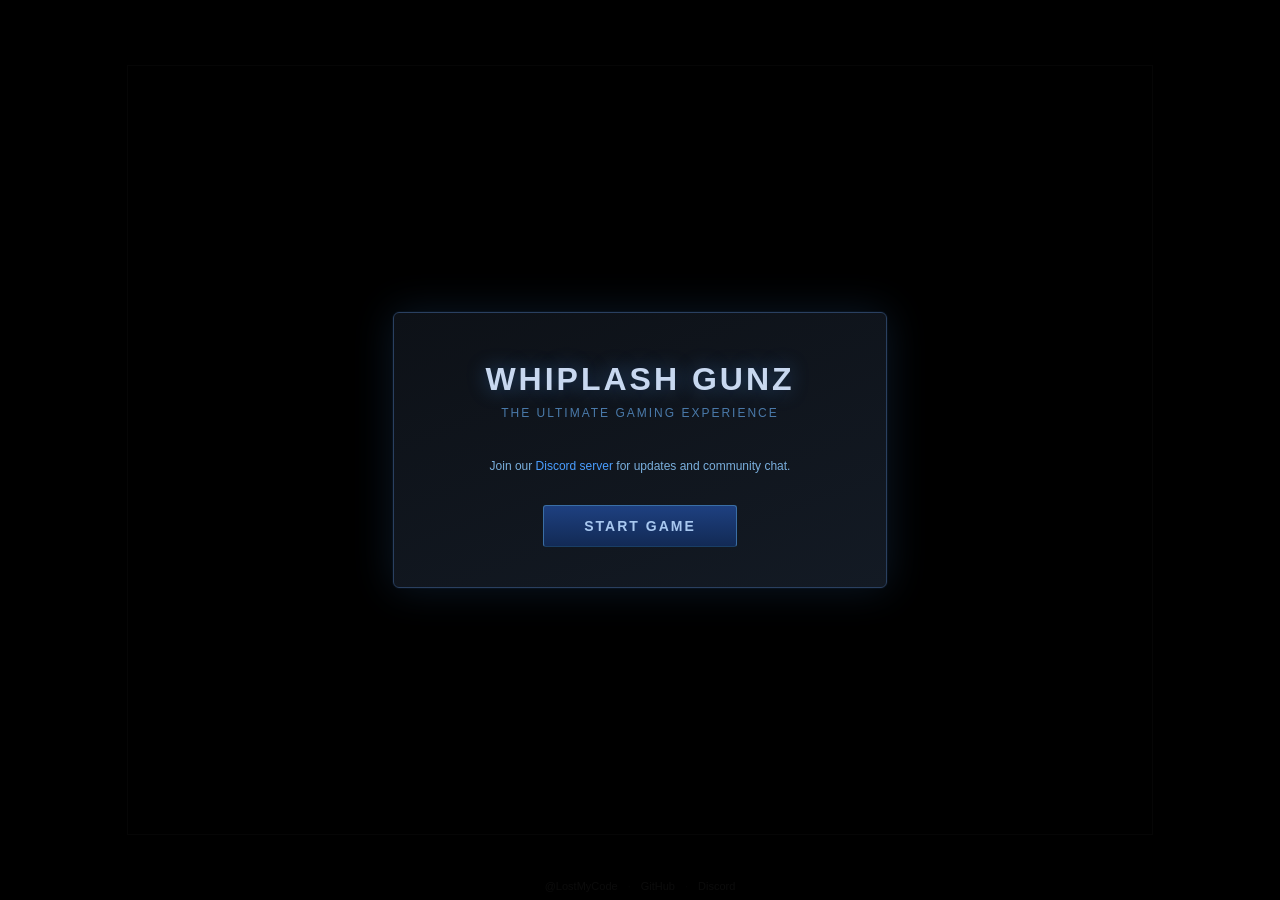
<file: index.html>
<!doctypehtml><html lang=en><head><meta charset=UTF-8><meta content="width=device-width,initial-scale=1"name=viewport><title>Whiplash GunZ</title><meta content="Whiplash GunZ — The Ultimate Gaming Experience. Play the classic third-person action game GunZ online, now running in your browser via WebAssembly."name=description><meta content="Whiplash GunZ, GunZ, GunZ Online, GunZ The Duel, WASM, WebAssembly, browser game, action game, third-person shooter, online game, free to play, GUNZWEI"name=keywords><meta content=LostMyCode name=author><meta content="index, follow"name=robots><meta content=website property=og:type><meta content="Whiplash GunZ — The Ultimate Gaming Experience"property=og:title><meta content="Play the classic GunZ Online in your browser. No download required."property=og:description><meta content="Whiplash GunZ"property=og:site_name><meta content=https://gunz.sigr.io/images/whiplash-gunz-opt.jpg property=og:image><meta content=1376 property=og:image:width><meta content=768 property=og:image:height><meta content=summary_large_image name=twitter:card><meta content="Whiplash GunZ — The Ultimate Gaming Experience"name=twitter:title><meta content="Play the classic GunZ Online in your browser. No download required."name=twitter:description><meta content=@LostMyCode name=twitter:creator><meta content=https://gunz.sigr.io/images/whiplash-gunz-opt.jpg name=twitter:image><link href=https://gunz.sigr.io/ rel=canonical><meta content=https://gunz.sigr.io/ property=og:url><meta content=#0d1117 name=theme-color><link href=https://s3.sigr.io rel=preconnect><link href=style-3167f44c.css rel=stylesheet><script type=application/ld+json>{
      "@context": "https://schema.org",
      "@type": "VideoGame",
      "name": "Whiplash GunZ",
      "description": "Play the classic third-person action game GunZ Online in your browser via WebAssembly. No download required.",
      "genre": ["Action", "Third-person shooter", "Online multiplayer"],
      "gamePlatform": "Web Browser",
      "applicationCategory": "Game",
      "operatingSystem": "Any",
      "url": "https://gunz.sigr.io/",
      "image": "https://gunz.sigr.io/images/whiplash-gunz-opt.jpg",
      "offers": {
        "@type": "Offer",
        "price": "0",
        "priceCurrency": "USD"
      }
    }</script><style>body{margin:0;background-color:#000;color:#ccc;font-family:'Segoe UI',Tahoma,Geneva,Verdana,sans-serif;display:flex;flex-direction:column;align-items:center;justify-content:center;height:100vh;overflow:hidden}#canvas-container{position:relative;width:1024px;height:768px;box-shadow:0 0 20px rgba(0,0,0,.5);border:1px solid #333}canvas.emscripten{border:0 none;background-color:#000;outline:0;width:1024px;height:768px;display:block}#status{position:absolute;bottom:40px;left:50%;transform:translateX(-50%);font-weight:700;color:#ccc;font-family:Tahoma,sans-serif;font-size:13px;pointer-events:none;text-align:center}#preload-bar-container{position:absolute;bottom:18px;left:27.6%;width:44.8%;height:14px;background:rgba(0,0,0,.6);border:1px solid #444;display:none}#preload-bar{height:100%;width:0%;background:linear-gradient(to right,#3a6ea5,#6aafe6);transition:width .15s ease-out}#output{position:fixed;bottom:0;left:0;width:100%;height:100px;background:rgba(0,0,0,.8);color:#0f0;font-family:monospace;font-size:12px;overflow-y:auto;display:none}.text-overlay-item{position:absolute;display:none;z-index:100;background-color:rgba(0,0,0,.7);color:#eee;border:1px solid #555;font-family:Tahoma,sans-serif;font-size:13px;padding:2px 4px;outline:0;box-sizing:border-box;box-shadow:inset 0 0 5px rgba(0,0,0,.5);transition:border-color .2s}.text-overlay-item:focus{border-color:#4a9eff;background-color:rgba(10,10,20,.8)}#footer{position:fixed;bottom:8px;left:50%;transform:translateX(-50%);display:flex;align-items:center;gap:10px;font-size:11px;color:rgba(180,180,180,.5);pointer-events:none;user-select:none;white-space:nowrap}#footer .sep{opacity:.4}#footer a{color:rgba(180,180,180,.5);text-decoration:none;pointer-events:auto;transition:color .15s}#footer a:hover{color:rgba(255,255,255,.9)}#login-method-overlay{position:absolute;display:none;z-index:200;pointer-events:auto}#login-method-picker{display:flex;flex-direction:column;gap:6px;align-items:stretch}#google-login-btn,#password-login-btn{background:#1a1a1a;border:1px solid #444;border-radius:3px;color:#ddd;cursor:pointer;font-family:Tahoma,Arial,sans-serif;font-size:12px;font-weight:500;height:32px;padding:0 10px;display:flex;align-items:center;justify-content:center;gap:7px;white-space:nowrap;box-sizing:border-box;width:100%;transition:background .1s,border-color .1s}#google-login-btn:hover,#password-login-btn:hover{background:#2a2a2a;border-color:#666}#session-connect-picker{display:flex;flex-direction:column;gap:4px;align-items:center}#session-connect-label{font-family:Tahoma,sans-serif;font-size:11px;color:#6a9abf;text-align:center}#session-switch-link{font-family:Tahoma,sans-serif;font-size:10px;color:#6af;cursor:pointer;text-decoration:underline;text-align:center;display:block}.login-method-divider{text-align:center;font-family:Tahoma,sans-serif;font-size:10px;color:#555}#login-method-active{display:flex;flex-direction:column;gap:4px;align-items:center}#login-method-status{font-family:Tahoma,sans-serif;font-size:11px;color:#aaa;text-align:center}#login-switch-link{font-family:Tahoma,sans-serif;font-size:10px;color:#6af;cursor:pointer;text-decoration:underline;text-align:center}#create-account-link-row{margin-top:10px;text-align:center}#create-account-link{font-family:Tahoma,sans-serif;color:#aaa;font-size:12px;text-decoration:none}#create-account-link:hover{color:#fff}#launch-overlay{position:fixed;inset:0;background:rgba(0,0,0,.88);display:flex;align-items:center;justify-content:center;z-index:9999}#launch-panel{background:linear-gradient(160deg,#0d1117 0,#131a24 100%);border:1px solid #2a4060;box-shadow:0 0 40px rgba(74,158,255,.15),0 0 0 1px rgba(74,158,255,.05);border-radius:6px;padding:48px 56px 40px;text-align:center;max-width:380px;width:90%}#launch-title{font-family:Tahoma,'Segoe UI',sans-serif;font-size:32px;font-weight:700;color:#c8d8f0;letter-spacing:3px;text-transform:uppercase;margin:0 0 8px;text-shadow:0 0 20px rgba(74,158,255,.4)}#launch-subtitle{font-family:Tahoma,sans-serif;font-size:12px;color:#4a7aaa;letter-spacing:2px;text-transform:uppercase;margin:0 0 36px}#launch-notice{font-family:Tahoma,sans-serif;font-size:12px;color:#7aafdd;margin:0 0 28px;line-height:1.7}#launch-notice a{color:#4a9eff;text-decoration:none}#launch-notice a:hover{text-decoration:underline}#launch-btn{background:linear-gradient(180deg,#1e4080 0,#122a55 100%);border:1px solid #3a6ea5;border-bottom-color:#1a3e65;color:#a8c8f0;font-family:Tahoma,sans-serif;font-size:14px;font-weight:700;letter-spacing:2px;text-transform:uppercase;padding:12px 40px;cursor:pointer;border-radius:3px;transition:background .15s,box-shadow .15s,color .15s;outline:0}#launch-btn:hover{background:linear-gradient(180deg,#2a56a8 0,#1a3c78 100%);box-shadow:0 0 16px rgba(74,158,255,.3);color:#d0e8ff}#launch-btn:active{background:linear-gradient(180deg,#122a55 0,#0d1e3d 100%);box-shadow:none}</style></head><body><noscript><h1>Whiplash GunZ</h1><p>Whiplash GunZ is a free online third-person action game based on GunZ Online, playable directly in your browser with no download required. JavaScript must be enabled to play.</p></noscript><div id=launch-overlay><div id=launch-panel><div id=launch-title>Whiplash GunZ</div><div id=launch-subtitle>The Ultimate Gaming Experience</div><div id=launch-notice>Join our <a href=https://discord.gg/ABG8JxuBQm rel=noopener target=_blank>Discord server</a> for updates and community chat.</div><button id=launch-btn onclick=onLaunchClick()>Start Game</button></div></div><div id=canvas-container><canvas class=emscripten height=768 id=canvas oncontextmenu=event.preventDefault() tabindex=-1 width=1024></canvas><div id=status>Loading...</div><div id=preload-bar-container><div id=preload-bar></div></div><div id=login-method-overlay><div id=session-connect-picker style=display:none><div id=session-connect-label>Logged in as Google account</div><span id=session-switch-link onclick=onSwitchLoginMethod()>Use a different sign-in method</span></div><div id=login-method-picker><button id=google-login-btn onclick=onGoogleLoginClick()><svg height=18 viewBox="0 0 18 18"width=18><path d="M16.51 8H8.98v3h4.3c-.18 1-.74 1.48-1.6 2.04v2.01h2.6a7.8 7.8 0 002.38-5.88c0-.57-.05-.66-.15-1.18z"fill=#4285F4 /><path d="M8.98 17c2.16 0 3.97-.72 5.3-1.94l-2.6-2a4.8 4.8 0 01-7.18-2.54H1.83v2.07A8 8 0 008.98 17z"fill=#34A853 /><path d="M4.5 10.52a4.8 4.8 0 010-3.04V5.41H1.83a8 8 0 000 7.18l2.67-2.07z"fill=#FBBC05 /><path d="M8.98 4.18c1.17 0 2.23.4 3.06 1.2l2.3-2.3A8 8 0 001.83 5.4L4.5 7.49a4.77 4.77 0 014.48-3.31z"fill=#EA4335 /></svg> Sign in with Google</button><div class=login-method-divider>— or —</div><button id=password-login-btn onclick=onPasswordLoginClick()>Sign in with Password</button><div id=create-account-link-row><a href=/register/ rel=noopener target=_blank id=create-account-link>New here? Create an account</a></div></div><div id=login-method-active style=display:none><div id=login-method-status></div><div id=login-switch-link onclick=onSwitchLoginMethod()>Use a different sign-in method</div></div></div></div><div id=output></div><div id=footer><a href=https://x.com/LostMyCode rel=noopener target=_blank>@LostMyCode</a> <span class=sep>·</span> <a href=https://github.com/LostMyCode rel=noopener target=_blank>GitHub</a> <span class=sep>·</span> <a href=https://discord.gg/ABG8JxuBQm rel=noopener target=_blank>Discord</a></div><script>var statusElement=document.getElementById("status"),outputElement=document.getElementById("output"),GUNZ_ASSET_BASE="https://gunz.sigr.io/game-data/",GUNZ_CACHE_VERSION="gunz-assets-v2",GUNZ_ASSET_MANIFEST=[["Interface/default_lmc_v10.mrs","Interface/Default.mrs"],["system_ogz_v2.mrs","system.mrs"]];function gunzFetchWithCache(e){var o=function(){return fetch(e).then((function(o){if(!o.ok)throw new Error("HTTP "+o.status+" for "+e);return o}))};return"undefined"==typeof caches?o().then((function(e){return e.arrayBuffer()})):caches.open(GUNZ_CACHE_VERSION).then((function(t){return t.match(e).then((function(n){return n&&n.ok?(console.log("[Cache HIT] "+e),n.arrayBuffer()):(console.log("[Cache MISS] "+e),o().then((function(o){return t.put(e,o.clone()),o.arrayBuffer()})))}))}))}function gunzPreloadAssets(){Module.setStatus("Loading assets...");var e=document.getElementById("preload-bar-container"),o=document.getElementById("preload-bar");e&&(e.style.display="block");for(var t=["Interface","SFX","Model","Maps"],n=0;n<t.length;n++)try{Module.FS.mkdir(t[n])}catch(e){}var l=GUNZ_ASSET_MANIFEST.length,s=0,i=GUNZ_ASSET_MANIFEST.map((function(e){var t=e[0],n=e[1],i=GUNZ_ASSET_BASE+t;return gunzFetchWithCache(i).then((function(e){Module.FS.writeFile(n,new Uint8Array(e)),s++;var t=Math.round(s/l*100);Module.setStatus("Loading assets... ("+s+"/"+l+")"),o&&(o.style.width=t+"%"),console.log("[Preload] "+n+" ("+e.byteLength+" bytes)")})).catch((function(e){console.error("[Preload FAILED] "+i+": "+e),s++;var t=Math.round(s/l*100);Module.setStatus("Loading assets... ("+s+"/"+l+")"),o&&(o.style.width=t+"%")}))}));return Promise.all(i).then((function(){console.log("[Preload] All "+l+" assets loaded."),Module.setStatus(""),e&&(e.style.display="none")}))}window.gunzFetchWithCache=gunzFetchWithCache,window.GUNZ_ASSET_BASE=GUNZ_ASSET_BASE,function(){var e="wss://gs-tokyo.gunz.sigr.io",o=new URLSearchParams(window.location.search),t=o.get("server_mode"),n=o.get("ws_server");"worker"===t?(window.GUNZ_WS_SERVER="",console.log("[Config] server_mode=worker, WebSocket proxy disabled")):"websocket"===t&&n?(window.GUNZ_WS_SERVER=n,console.log("[Config] server_mode=websocket, ws_server="+n)):(window.GUNZ_WS_SERVER=e,"websocket"===t?console.log("[Config] server_mode=websocket but ws_server not set, using default: "+e):console.log("[Config] default server_mode=websocket, ws_server defaulting to: "+e))}(),function(){var e=document.createElement("script");e.src="https://accounts.google.com/gsi/client",e.async=!0,e.defer=!0,document.head.appendChild(e)}();var GUNZ_GOOGLE_CLIENT_ID="870381790286-lrld8j0j8ordtv9hopeqe7krb9b4qesf.apps.googleusercontent.com";function clearGoogleSessionState(){window._pendingSessionLogin=null,void 0!==Module&&Module.ccall&&Module.ccall("WasmClearGoogleSessionState",null,[],[])}function prepareStoredGoogleSession(){return!(void 0===Module||!Module.ccall)&&1===Module.ccall("WasmPrepareStoredGoogleSession","number",[],[])}function showMethodPicker(){var e=document.getElementById("login-method-picker"),o=document.getElementById("login-method-active"),t=document.getElementById("session-connect-picker");e&&(e.style.display="flex"),o&&(o.style.display="none"),t&&(t.style.display="none"),positionLoginMethodOverlay()}function showSessionConnectPicker(){var e=document.getElementById("login-method-picker"),o=document.getElementById("login-method-active"),t=document.getElementById("session-connect-picker"),n=document.getElementById("session-connect-label"),l=window.localStorage;if(e&&(e.style.display="none"),o&&(o.style.display="none"),t&&(t.style.display="flex"),n){var s=l?l.getItem("gunz_GoogleUserName"):null;n.textContent=s?"Logged in as "+s:"Logged in as Google account"}void 0!==Module&&Module.ccall&&(prepareStoredGoogleSession()?(window._pendingSessionLogin=!0,Module.ccall("WasmShowLoginOKButton",null,["number"],[1])):showMethodPicker()),positionLoginMethodOverlay()}function showActiveMethod(e,o){var t=document.getElementById("login-method-picker"),n=document.getElementById("session-connect-picker"),l=document.getElementById("login-method-active"),s=document.getElementById("login-method-status");t&&(t.style.display="none"),n&&(n.style.display="none"),l&&(l.style.display="flex"),s&&(s.textContent=o||"")}function setPasswordInputsVisible(e){e||document.querySelectorAll(".text-overlay-item").forEach((function(e){e.style.display="none"}))}function activatePasswordMode(){var e=window.localStorage;e&&e.setItem("gunz_loginMethod","password"),showActiveMethod("password","Sign in with password"),void 0!==Module&&Module.ccall&&Module.ccall("WasmShowPasswordForm",null,["number"],[1]),positionLoginMethodOverlay()}function activateGoogleMode(){var e=window.localStorage;e&&e.setItem("gunz_loginMethod","google"),showActiveMethod("google","Sign in with Google"),void 0!==Module&&Module.ccall&&Module.ccall("WasmShowPasswordForm",null,["number"],[0]),setPasswordInputsVisible(!1)}function onGoogleLoginClick(){var e;if(!window.google||!window.google.accounts)return activateGoogleMode(),(e=document.getElementById("login-method-status"))&&(e.textContent="Loading Google SDK..."),void setTimeout(onGoogleLoginClick,500);activateGoogleMode(),(e=document.getElementById("login-method-status"))&&(e.textContent="Authenticating..."),window.google.accounts.id.initialize({client_id:GUNZ_GOOGLE_CLIENT_ID,callback:function(o){if(o.credential)"function"==typeof window.gunzGoogleSessionLogin?window.gunzGoogleSessionLogin(o.credential).catch((function(o){console.error("[Auth] Google session login failed:",o),e&&(e.textContent=o&&o.message?o.message:"Google sign-in failed.")})):e&&(e.textContent="Google session login is not available.");else{showMethodPicker();var t=window.localStorage;t&&t.removeItem("gunz_loginMethod")}},auto_select:!1,cancel_on_tap_outside:!0}),window.google.accounts.id.prompt()}function onPasswordLoginClick(){activatePasswordMode()}function onSwitchLoginMethod(){clearGoogleSessionState();var e=document.getElementById("session-connect-picker");e&&(e.style.display="none"),void 0!==Module&&Module.ccall&&Module.ccall("WasmShowPasswordForm",null,["number"],[0]),setPasswordInputsVisible(!1),showMethodPicker()}function getWidgetRect(e){var o=Module.ccall("WasmGetWidgetRect","string",["string"],[e]);if(!o||0===o.length)return null;var t=o.split(",");return 4!==t.length?null:{x:parseInt(t[0],10),y:parseInt(t[1],10),w:parseInt(t[2],10),h:parseInt(t[3],10)}}function positionLoginMethodOverlay(){var e=document.getElementById("login-method-overlay"),o=document.getElementById("canvas");if(e&&o){var t=o.getBoundingClientRect(),n=t.width/800,l=t.height/600,s=document.getElementById("login-method-picker"),i=document.getElementById("session-connect-picker"),a=s&&"none"!==s.style.display||i&&"none"!==i.style.display,d=getWidgetRect("LoginPassword"),r=getWidgetRect("LoginID"),c=getWidgetRect("LoginRememberPass");if(!d||!r||!c)return e.style.left=430*n+"px",e.style.top=(a?220:420)*l+"px",void(e.style.width=160*n+"px");var u,g=d.x;d.w;if(a){var m=r.y;u=m+(c.y+c.h-m-98)/2}else u=c.y+c.h+8;e.style.left=g*n+"px",e.style.top=u*l+"px"}}window.initLoginScreen=function(){var e=window.localStorage,o=e?e.getItem("gunz_loginMethod"):null;"google"===o?prepareStoredGoogleSession()?(window._pendingSessionLogin=!0,showSessionConnectPicker()):showMethodPicker():"password"===o?activatePasswordMode():showMethodPicker()},window.executePendingSessionLogin=function(){prepareStoredGoogleSession()&&(window._pendingSessionLogin=!0,showSessionConnectPicker())},window.showSessionConnectPicker=showSessionConnectPicker,window.showGoogleLoginOverlay=function(e){var o=document.getElementById("login-method-overlay");o&&(e?(positionLoginMethodOverlay(),o.style.display="block",window.initLoginScreen()):o.style.display="none")},window.addEventListener("resize",(function(){var e=document.getElementById("login-method-overlay");e&&"none"!==e.style.display&&positionLoginMethodOverlay()}));var _runtimeReady=!1,_launchStorage=window.localStorage,_userGatePassed=_launchStorage&&"1"===_launchStorage.getItem("gunz_launched");if(_userGatePassed){var _overlay=document.getElementById("launch-overlay");_overlay&&_overlay.parentNode.removeChild(_overlay)}function _tryLaunch(){_runtimeReady&&_userGatePassed&&gunzPreloadAssets().then((function(){Module.callMain([])}))}function onLaunchClick(){var e=window.localStorage;e&&e.setItem("gunz_launched","1");var o=document.getElementById("launch-overlay");o&&o.parentNode.removeChild(o),_userGatePassed=!0,_tryLaunch()}var Module={noInitialRun:!0,preRun:[],postRun:[],print:function(e){arguments.length>1&&(e=Array.prototype.slice.call(arguments).join(" ")),console.log(e),outputElement&&(outputElement.innerHTML+=e+"<br>",outputElement.scrollTop=outputElement.scrollHeight)},printErr:function(e){arguments.length>1&&(e=Array.prototype.slice.call(arguments).join(" ")),console.error(e)},canvas:document.getElementById("canvas"),setStatus:function(e){if(Module.setStatus.last||(Module.setStatus.last={time:Date.now(),text:""}),e!==Module.setStatus.last.text){var o=e.match(/([^(]+)\((\d+(\.\d+)?)\/(\d+)\)/),t=Date.now();o&&t-Module.setStatus.last.time<30||(Module.setStatus.last.time=t,Module.setStatus.last.text=e,o&&(e=o[1]),statusElement.innerHTML=e,statusElement.style.display=""===e?"none":"block")}},totalDependencies:0,monitorRunDependencies:function(e){this.totalDependencies=Math.max(this.totalDependencies,e),Module.setStatus(e?"Preparing... ("+(this.totalDependencies-e)+"/"+this.totalDependencies+")":"All downloads complete.")},onRuntimeInitialized:function(){_runtimeReady=!0,_tryLaunch()}};Module.setStatus("Downloading..."),window.onerror=function(e){Module.setStatus("Exception thrown, see JavaScript console")}</script><script src=GunzWasm-43c80463.js async></script><script src=https://static.cloudflareinsights.com/beacon.min.js data-cf-beacon='{"token": "5a4170773ba542c2b69ee7be85c31663"}'defer></script></body></html>
</file>
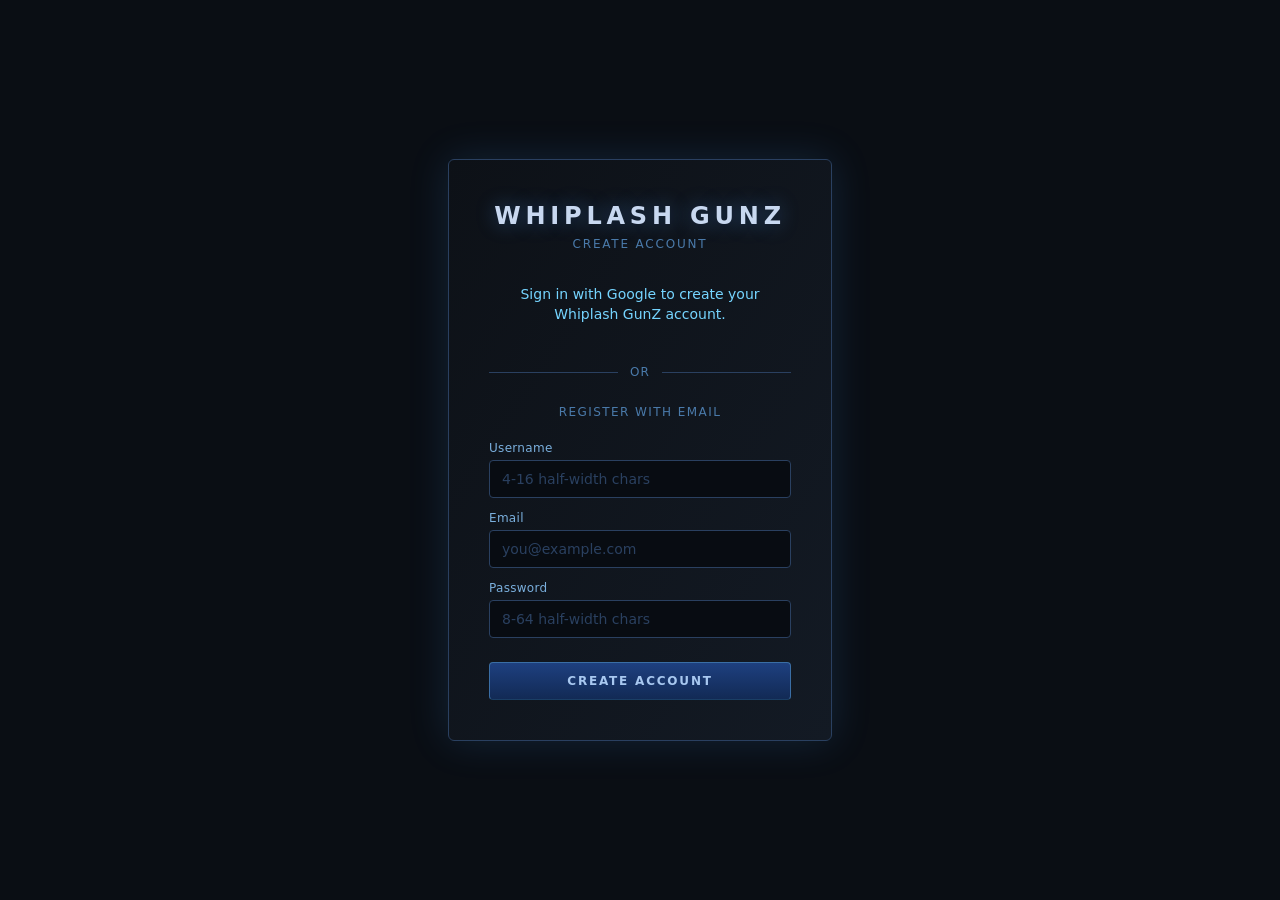
<file: register/index.html>
<!doctype html>
<html lang="en">
  <head>
    <meta charset="UTF-8" />
    <meta name="viewport" content="width=device-width, initial-scale=1.0" />
    <title>Create Account — Whiplash GunZ</title>
    <!-- Google Identity Services SDK -->
    <script src="https://accounts.google.com/gsi/client" async defer></script>
    <!-- Cloudflare Turnstile -->
    <script src="https://challenges.cloudflare.com/turnstile/v0/api.js" async defer></script>
    <script type="module" crossorigin src="./assets/index-PbO9m6y0.js"></script>
    <link rel="stylesheet" crossorigin href="./assets/index-9fhNn1zP.css">
  </head>
  <body>
    <div id="app"></div>
  </body>
</html>
</file>
<file: register/assets/index-9fhNn1zP.css>
/*! tailwindcss v4.2.2 | MIT License | https://tailwindcss.com */
@layer properties{@supports (((-webkit-hyphens:none)) and (not (margin-trim:inline))) or ((-moz-orient:inline) and (not (color:rgb(from red r g b)))){*,:before,:after,::backdrop{--tw-border-style:solid;--tw-gradient-position:initial;--tw-gradient-from:#0000;--tw-gradient-via:#0000;--tw-gradient-to:#0000;--tw-gradient-stops:initial;--tw-gradient-via-stops:initial;--tw-gradient-from-position:0%;--tw-gradient-via-position:50%;--tw-gradient-to-position:100%;--tw-leading:initial;--tw-font-weight:initial;--tw-tracking:initial;--tw-shadow:0 0 #0000;--tw-shadow-color:initial;--tw-shadow-alpha:100%;--tw-inset-shadow:0 0 #0000;--tw-inset-shadow-color:initial;--tw-inset-shadow-alpha:100%;--tw-ring-color:initial;--tw-ring-shadow:0 0 #0000;--tw-inset-ring-color:initial;--tw-inset-ring-shadow:0 0 #0000;--tw-ring-inset:initial;--tw-ring-offset-width:0px;--tw-ring-offset-color:#fff;--tw-ring-offset-shadow:0 0 #0000}}}@layer theme{:root,:host{--font-sans:ui-sans-serif, system-ui, sans-serif, "Apple Color Emoji", "Segoe UI Emoji", "Segoe UI Symbol", "Noto Color Emoji";--font-mono:ui-monospace, SFMono-Regular, Menlo, Monaco, Consolas, "Liberation Mono", "Courier New", monospace;--color-red-400:oklch(70.4% .191 22.216);--color-emerald-400:oklch(76.5% .177 163.223);--color-sky-300:oklch(82.8% .111 230.318);--spacing:.25rem;--container-sm:24rem;--text-xs:.75rem;--text-xs--line-height:calc(1 / .75);--text-sm:.875rem;--text-sm--line-height:calc(1.25 / .875);--text-2xl:1.5rem;--text-2xl--line-height:calc(2 / 1.5);--font-weight-bold:700;--tracking-wide:.025em;--tracking-widest:.1em;--leading-relaxed:1.625;--radius-sm:.25rem;--radius-md:.375rem;--default-transition-duration:.15s;--default-transition-timing-function:cubic-bezier(.4, 0, .2, 1);--default-font-family:var(--font-sans);--default-mono-font-family:var(--font-mono)}}@layer base{*,:after,:before,::backdrop{box-sizing:border-box;border:0 solid;margin:0;padding:0}::file-selector-button{box-sizing:border-box;border:0 solid;margin:0;padding:0}html,:host{-webkit-text-size-adjust:100%;tab-size:4;line-height:1.5;font-family:var(--default-font-family,ui-sans-serif, system-ui, sans-serif, "Apple Color Emoji", "Segoe UI Emoji", "Segoe UI Symbol", "Noto Color Emoji");font-feature-settings:var(--default-font-feature-settings,normal);font-variation-settings:var(--default-font-variation-settings,normal);-webkit-tap-highlight-color:transparent}hr{height:0;color:inherit;border-top-width:1px}abbr:where([title]){-webkit-text-decoration:underline dotted;text-decoration:underline dotted}h1,h2,h3,h4,h5,h6{font-size:inherit;font-weight:inherit}a{color:inherit;-webkit-text-decoration:inherit;-webkit-text-decoration:inherit;-webkit-text-decoration:inherit;-webkit-text-decoration:inherit;text-decoration:inherit}b,strong{font-weight:bolder}code,kbd,samp,pre{font-family:var(--default-mono-font-family,ui-monospace, SFMono-Regular, Menlo, Monaco, Consolas, "Liberation Mono", "Courier New", monospace);font-feature-settings:var(--default-mono-font-feature-settings,normal);font-variation-settings:var(--default-mono-font-variation-settings,normal);font-size:1em}small{font-size:80%}sub,sup{vertical-align:baseline;font-size:75%;line-height:0;position:relative}sub{bottom:-.25em}sup{top:-.5em}table{text-indent:0;border-color:inherit;border-collapse:collapse}:-moz-focusring{outline:auto}progress{vertical-align:baseline}summary{display:list-item}ol,ul,menu{list-style:none}img,svg,video,canvas,audio,iframe,embed,object{vertical-align:middle;display:block}img,video{max-width:100%;height:auto}button,input,select,optgroup,textarea{font:inherit;font-feature-settings:inherit;font-variation-settings:inherit;letter-spacing:inherit;color:inherit;opacity:1;background-color:#0000;border-radius:0}::file-selector-button{font:inherit;font-feature-settings:inherit;font-variation-settings:inherit;letter-spacing:inherit;color:inherit;opacity:1;background-color:#0000;border-radius:0}:where(select:is([multiple],[size])) optgroup{font-weight:bolder}:where(select:is([multiple],[size])) optgroup option{padding-inline-start:20px}::file-selector-button{margin-inline-end:4px}::placeholder{opacity:1}@supports (not ((-webkit-appearance:-apple-pay-button))) or (contain-intrinsic-size:1px){::placeholder{color:currentColor}@supports (color:color-mix(in lab, red, red)){::placeholder{color:color-mix(in oklab, currentcolor 50%, transparent)}}}textarea{resize:vertical}::-webkit-search-decoration{-webkit-appearance:none}::-webkit-date-and-time-value{min-height:1lh;text-align:inherit}::-webkit-datetime-edit{display:inline-flex}::-webkit-datetime-edit-fields-wrapper{padding:0}::-webkit-datetime-edit{padding-block:0}::-webkit-datetime-edit-year-field{padding-block:0}::-webkit-datetime-edit-month-field{padding-block:0}::-webkit-datetime-edit-day-field{padding-block:0}::-webkit-datetime-edit-hour-field{padding-block:0}::-webkit-datetime-edit-minute-field{padding-block:0}::-webkit-datetime-edit-second-field{padding-block:0}::-webkit-datetime-edit-millisecond-field{padding-block:0}::-webkit-datetime-edit-meridiem-field{padding-block:0}::-webkit-calendar-picker-indicator{line-height:1}:-moz-ui-invalid{box-shadow:none}button,input:where([type=button],[type=reset],[type=submit]){appearance:button}::file-selector-button{appearance:button}::-webkit-inner-spin-button{height:auto}::-webkit-outer-spin-button{height:auto}[hidden]:where(:not([hidden=until-found])){display:none!important}}@layer components;@layer utilities{.relative{position:relative}.container{width:100%}@media (width>=40rem){.container{max-width:40rem}}@media (width>=48rem){.container{max-width:48rem}}@media (width>=64rem){.container{max-width:64rem}}@media (width>=80rem){.container{max-width:80rem}}@media (width>=96rem){.container{max-width:96rem}}.my-6{margin-block:calc(var(--spacing) * 6)}.mt-2{margin-top:calc(var(--spacing) * 2)}.mt-4{margin-top:calc(var(--spacing) * 4)}.mb-1{margin-bottom:calc(var(--spacing) * 1)}.mb-3{margin-bottom:calc(var(--spacing) * 3)}.mb-4{margin-bottom:calc(var(--spacing) * 4)}.mb-5{margin-bottom:calc(var(--spacing) * 5)}.mb-8{margin-bottom:calc(var(--spacing) * 8)}.block{display:block}.flex{display:flex}.inline-block{display:inline-block}.min-h-screen{min-height:100vh}.w-full{width:100%}.max-w-sm{max-width:var(--container-sm)}.flex-1{flex:1}.cursor-pointer{cursor:pointer}.flex-col{flex-direction:column}.items-center{align-items:center}.justify-center{justify-content:center}.gap-3{gap:calc(var(--spacing) * 3)}.rounded-md{border-radius:var(--radius-md)}.rounded-sm{border-radius:var(--radius-sm)}.border{border-style:var(--tw-border-style);border-width:1px}.border-\[\#2a4060\]{border-color:#2a4060}.border-\[\#3a6ea5\]{border-color:#3a6ea5}.border-b-\[\#1a3e65\]{border-bottom-color:#1a3e65}.bg-\[\#0a0e14\]{background-color:#0a0e14}.bg-\[\#080c12\]{background-color:#080c12}.bg-gradient-to-b{--tw-gradient-position:to bottom in oklab;background-image:linear-gradient(var(--tw-gradient-stops))}.bg-gradient-to-br{--tw-gradient-position:to bottom right in oklab;background-image:linear-gradient(var(--tw-gradient-stops))}.from-\[\#0d1117\]{--tw-gradient-from:#0d1117;--tw-gradient-stops:var(--tw-gradient-via-stops,var(--tw-gradient-position), var(--tw-gradient-from) var(--tw-gradient-from-position), var(--tw-gradient-to) var(--tw-gradient-to-position))}.from-\[\#1e4080\]{--tw-gradient-from:#1e4080;--tw-gradient-stops:var(--tw-gradient-via-stops,var(--tw-gradient-position), var(--tw-gradient-from) var(--tw-gradient-from-position), var(--tw-gradient-to) var(--tw-gradient-to-position))}.to-\[\#122a55\]{--tw-gradient-to:#122a55;--tw-gradient-stops:var(--tw-gradient-via-stops,var(--tw-gradient-position), var(--tw-gradient-from) var(--tw-gradient-from-position), var(--tw-gradient-to) var(--tw-gradient-to-position))}.to-\[\#131a24\]{--tw-gradient-to:#131a24;--tw-gradient-stops:var(--tw-gradient-via-stops,var(--tw-gradient-position), var(--tw-gradient-from) var(--tw-gradient-from-position), var(--tw-gradient-to) var(--tw-gradient-to-position))}.px-3{padding-inline:calc(var(--spacing) * 3)}.px-4{padding-inline:calc(var(--spacing) * 4)}.px-8{padding-inline:calc(var(--spacing) * 8)}.px-10{padding-inline:calc(var(--spacing) * 10)}.py-2{padding-block:calc(var(--spacing) * 2)}.py-2\.5{padding-block:calc(var(--spacing) * 2.5)}.py-10{padding-block:calc(var(--spacing) * 10)}.py-12{padding-block:calc(var(--spacing) * 12)}.text-center{text-align:center}.font-sans{font-family:var(--font-sans)}.text-2xl{font-size:var(--text-2xl);line-height:var(--tw-leading,var(--text-2xl--line-height))}.text-sm{font-size:var(--text-sm);line-height:var(--tw-leading,var(--text-sm--line-height))}.text-xs{font-size:var(--text-xs);line-height:var(--tw-leading,var(--text-xs--line-height))}.leading-relaxed{--tw-leading:var(--leading-relaxed);line-height:var(--leading-relaxed)}.font-bold{--tw-font-weight:var(--font-weight-bold);font-weight:var(--font-weight-bold)}.tracking-\[0\.2em\]{--tw-tracking:.2em;letter-spacing:.2em}.tracking-\[0\.12em\]{--tw-tracking:.12em;letter-spacing:.12em}.tracking-\[0\.15em\]{--tw-tracking:.15em;letter-spacing:.15em}.tracking-wide{--tw-tracking:var(--tracking-wide);letter-spacing:var(--tracking-wide)}.tracking-widest{--tw-tracking:var(--tracking-widest);letter-spacing:var(--tracking-widest)}.text-\[\#4a7aaa\]{color:#4a7aaa}.text-\[\#7aafdd\]{color:#7aafdd}.text-\[\#a8c8f0\]{color:#a8c8f0}.text-\[\#c8d8f0\]{color:#c8d8f0}.text-emerald-400{color:var(--color-emerald-400)}.text-red-400{color:var(--color-red-400)}.text-sky-300{color:var(--color-sky-300)}.uppercase{text-transform:uppercase}.placeholder-\[\#2a4060\]::placeholder{color:#2a4060}.shadow-\[0_0_40px_rgba\(74\,158\,255\,0\.15\)\]{--tw-shadow:0 0 40px var(--tw-shadow-color,#4a9eff26);box-shadow:var(--tw-inset-shadow), var(--tw-inset-ring-shadow), var(--tw-ring-offset-shadow), var(--tw-ring-shadow), var(--tw-shadow)}.transition{transition-property:color,background-color,border-color,outline-color,text-decoration-color,fill,stroke,--tw-gradient-from,--tw-gradient-via,--tw-gradient-to,opacity,box-shadow,transform,translate,scale,rotate,filter,-webkit-backdrop-filter,backdrop-filter,display,content-visibility,overlay,pointer-events;transition-timing-function:var(--tw-ease,var(--default-transition-timing-function));transition-duration:var(--tw-duration,var(--default-transition-duration))}.\[text-shadow\:0_0_20px_rgba\(74\,158\,255\,0\.4\)\]{text-shadow:0 0 20px #4a9eff66}@media (hover:hover){.hover\:from-\[\#2a56a8\]:hover{--tw-gradient-from:#2a56a8;--tw-gradient-stops:var(--tw-gradient-via-stops,var(--tw-gradient-position), var(--tw-gradient-from) var(--tw-gradient-from-position), var(--tw-gradient-to) var(--tw-gradient-to-position))}.hover\:to-\[\#1a3c78\]:hover{--tw-gradient-to:#1a3c78;--tw-gradient-stops:var(--tw-gradient-via-stops,var(--tw-gradient-position), var(--tw-gradient-from) var(--tw-gradient-from-position), var(--tw-gradient-to) var(--tw-gradient-to-position))}.hover\:text-\[\#d0e8ff\]:hover{color:#d0e8ff}.hover\:shadow-\[0_0_16px_rgba\(74\,158\,255\,0\.3\)\]:hover{--tw-shadow:0 0 16px var(--tw-shadow-color,#4a9eff4d);box-shadow:var(--tw-inset-shadow), var(--tw-inset-ring-shadow), var(--tw-ring-offset-shadow), var(--tw-ring-shadow), var(--tw-shadow)}}.focus\:border-\[\#4a9eff\]:focus{border-color:#4a9eff}.focus\:ring-1:focus{--tw-ring-shadow:var(--tw-ring-inset,) 0 0 0 calc(1px + var(--tw-ring-offset-width)) var(--tw-ring-color,currentcolor);box-shadow:var(--tw-inset-shadow), var(--tw-inset-ring-shadow), var(--tw-ring-offset-shadow), var(--tw-ring-shadow), var(--tw-shadow)}.focus\:ring-\[\#4a9eff\]:focus{--tw-ring-color:#4a9eff}.focus\:outline-none:focus{--tw-outline-style:none;outline-style:none}.disabled\:cursor-not-allowed:disabled{cursor:not-allowed}.disabled\:opacity-50:disabled{opacity:.5}}@property --tw-border-style{syntax:"*";inherits:false;initial-value:solid}@property --tw-gradient-position{syntax:"*";inherits:false}@property --tw-gradient-from{syntax:"<color>";inherits:false;initial-value:#0000}@property --tw-gradient-via{syntax:"<color>";inherits:false;initial-value:#0000}@property --tw-gradient-to{syntax:"<color>";inherits:false;initial-value:#0000}@property --tw-gradient-stops{syntax:"*";inherits:false}@property --tw-gradient-via-stops{syntax:"*";inherits:false}@property --tw-gradient-from-position{syntax:"<length-percentage>";inherits:false;initial-value:0%}@property --tw-gradient-via-position{syntax:"<length-percentage>";inherits:false;initial-value:50%}@property --tw-gradient-to-position{syntax:"<length-percentage>";inherits:false;initial-value:100%}@property --tw-leading{syntax:"*";inherits:false}@property --tw-font-weight{syntax:"*";inherits:false}@property --tw-tracking{syntax:"*";inherits:false}@property --tw-shadow{syntax:"*";inherits:false;initial-value:0 0 #0000}@property --tw-shadow-color{syntax:"*";inherits:false}@property --tw-shadow-alpha{syntax:"<percentage>";inherits:false;initial-value:100%}@property --tw-inset-shadow{syntax:"*";inherits:false;initial-value:0 0 #0000}@property --tw-inset-shadow-color{syntax:"*";inherits:false}@property --tw-inset-shadow-alpha{syntax:"<percentage>";inherits:false;initial-value:100%}@property --tw-ring-color{syntax:"*";inherits:false}@property --tw-ring-shadow{syntax:"*";inherits:false;initial-value:0 0 #0000}@property --tw-inset-ring-color{syntax:"*";inherits:false}@property --tw-inset-ring-shadow{syntax:"*";inherits:false;initial-value:0 0 #0000}@property --tw-ring-inset{syntax:"*";inherits:false}@property --tw-ring-offset-width{syntax:"<length>";inherits:false;initial-value:0}@property --tw-ring-offset-color{syntax:"*";inherits:false;initial-value:#fff}@property --tw-ring-offset-shadow{syntax:"*";inherits:false;initial-value:0 0 #0000}
</file>
